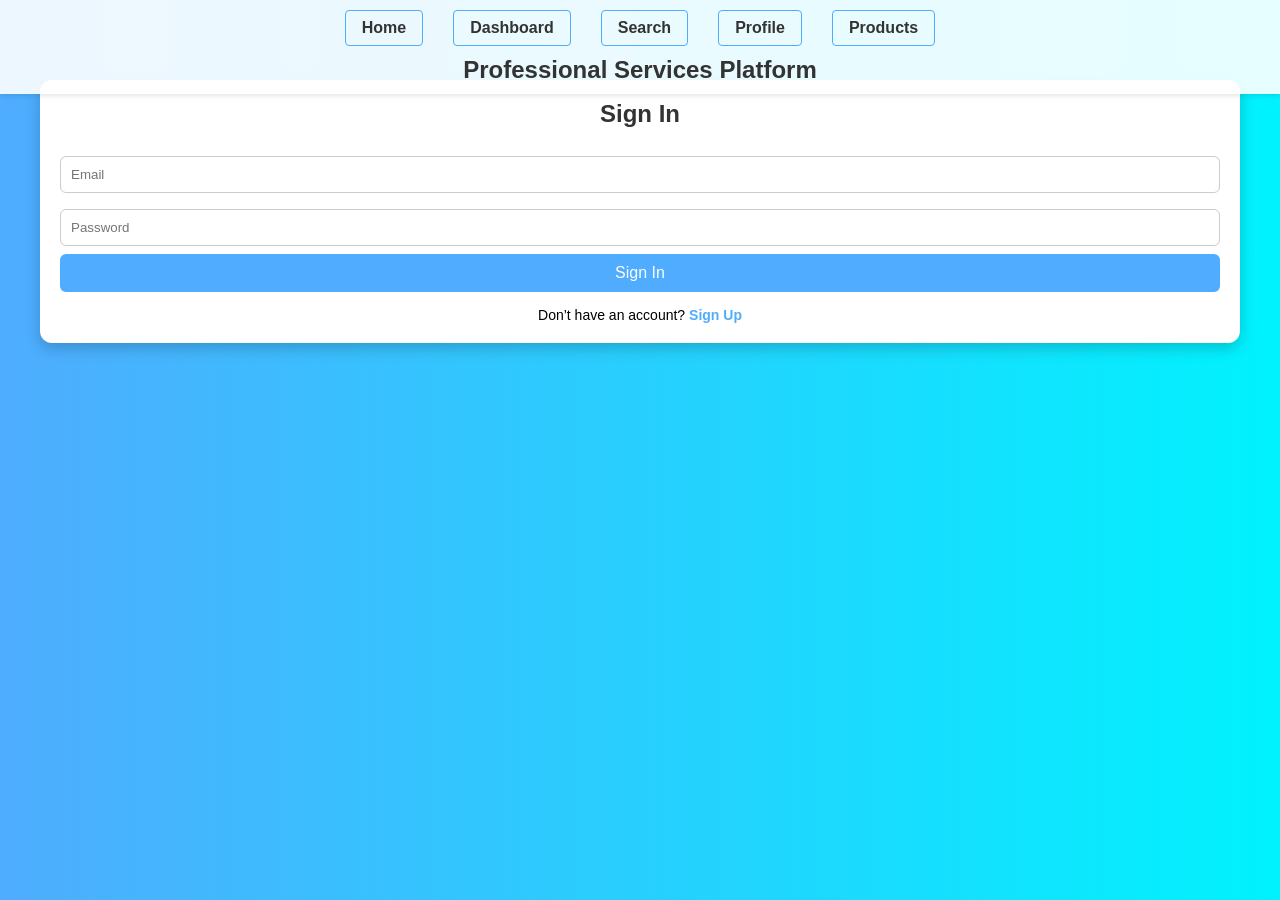
<file: index.html>
<!DOCTYPE html>
<html lang="en">
<head>
  <meta charset="UTF-8">
  <meta name="viewport" content="width=device-width, initial-scale=1.0">
  <title>Sign In</title>
  <link rel="stylesheet" href="style.css">
</head>
<body>
  <header>
    <nav>
      <a href="index.html">Home</a>
      <a href="dashboard.html">Dashboard</a>
      <a href="search.html">Search</a>
      <a href="profile.html">Profile</a>
      <a href="product.html">Products</a>
      <button id="logoutBtn" style="display:none;">Logout</button>
    </nav>
    <h1>Professional Services Platform</h1>
  </header>
  <div class="container">
    <h2>Sign In</h2>
    <form id="signinForm">
      <input type="email" placeholder="Email" required>
      <input type="password" placeholder="Password" required>
      <button type="submit">Sign In</button>
    </form>
    <p>Don’t have an account? <a href="signup.html">Sign Up</a></p>
  </div>
  <script src="script.js"></script>
</body>
</html>
</file>
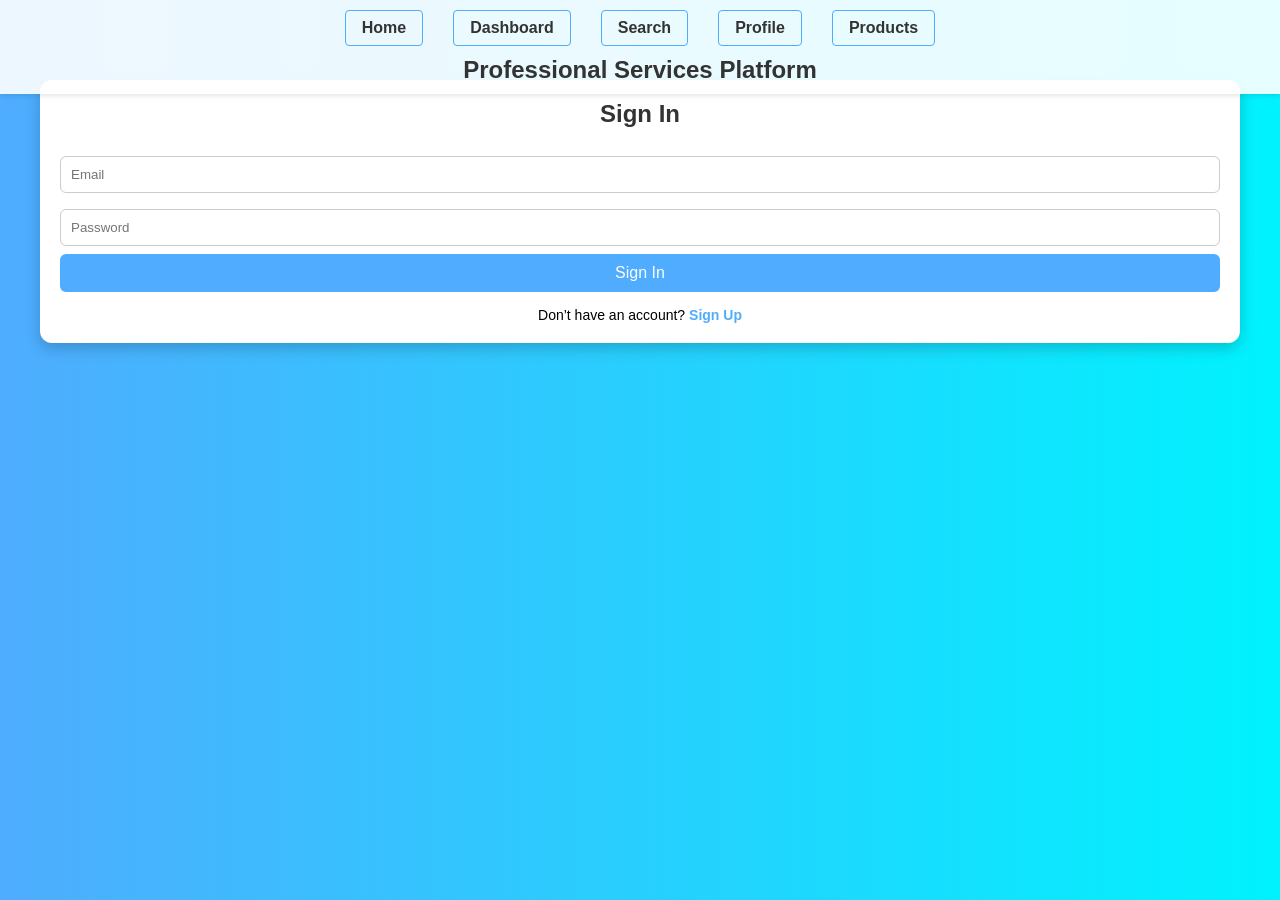
<file: admin.html>
<!DOCTYPE html>
<html lang="en">
<head>
  <meta charset="UTF-8">
  <meta name="viewport" content="width=device-width, initial-scale=1.0">
  <title>Admin Panel</title>
  <link rel="stylesheet" href="style.css">
</head>
<body>
  <header>
    <nav>
      <a href="index.html">Home</a>
      <a href="dashboard.html">Dashboard</a>
      <a href="search.html">Search</a>
      <a href="profile.html">Profile</a>
      <a href="admin.html">Admin</a>
      <a href="support.html">Support</a>
      <a href="product.html">Products</a>
      <button id="logoutBtn">Logout</button>
    </nav>
    <h1>Professional Services Platform</h1>
  </header>
  <div class="container">
    <h2>Admin Panel</h2>
    
    <section>
      <h3>Manage Users</h3>
      <table id="usersTable" class="admin-table">
        <thead>
          <tr>
            <th>Name</th>
            <th>Email</th>
            <th>Role</th>
            <th>Actions</th>
          </tr>
        </thead>
        <tbody>
          <!-- Populated by JS -->
        </tbody>
      </table>
      <form id="addUserForm">
        <input type="text" placeholder="Full Name" required>
        <input type="email" placeholder="Email" required>
        <input type="password" placeholder="Password" required>
        <select required>
          <option value="">Select Role</option>
          <option value="User">User</option>
          <option value="Professional">Professional</option>
          <option value="Admin">Admin</option>
          <option value="Support">Customer Support</option>
        </select>
        <button type="submit">Add User</button>
      </form>
    </section>

    <section>
      <h3>Manage Services</h3>
      <table id="servicesTable" class="admin-table">
        <thead>
          <tr>
            <th>Name</th>
            <th>Description</th>
            <th>Actions</th>
          </tr>
        </thead>
        <tbody>
          <!-- Populated by JS -->
        </tbody>
      </table>
      <form id="addServiceForm">
        <input type="text" placeholder="Service Name" required>
        <input type="text" placeholder="Description" required>
        <button type="submit">Add Service</button>
      </form>
    </section>
  </div>
  <script src="script.js"></script>
  <script>
    // Admin logic
    document.addEventListener('DOMContentLoaded', function() {
      const currentUser = JSON.parse(localStorage.getItem('currentUser'));
      if (!currentUser || currentUser.role !== 'Admin') {
        alert('Access restricted to Admin only.');
        window.location.href = 'dashboard.html';
        return;
      }

      loadUsers();
      loadServices();

      document.getElementById('addUserForm').addEventListener('submit', function(e) {
        e.preventDefault();
        const name = this.querySelector('input[placeholder="Full Name"]').value;
        const email = this.querySelector('input[placeholder="Email"]').value;
        const password = this.querySelector('input[placeholder="Password"]').value;
        const role = this.querySelector('select').value;

        if (!name || !email || !password || !role) {
          alert('Please fill all fields.');
          return;
        }

        let users = JSON.parse(localStorage.getItem('users')) || [];
        if (users.find(u => u.email === email)) {
          alert('Email already exists.');
          return;
        }

        const newUser = { name, email, password, role };
        users.push(newUser);
        localStorage.setItem('users', JSON.stringify(users));
        loadUsers();
        this.reset();
        alert('User added successfully!');
      });

      document.getElementById('addServiceForm').addEventListener('submit', function(e) {
        e.preventDefault();
        const name = this.querySelector('input[placeholder="Service Name"]').value;
        const desc = this.querySelector('input[placeholder="Description"]').value;

        if (!name || !desc) {
          alert('Please fill all fields.');
          return;
        }

        let services = JSON.parse(localStorage.getItem('services')) || services; // Use global or local
        services.push({ name, description: desc });
        localStorage.setItem('services', JSON.stringify(services));
        loadServices();
        this.reset();
        alert('Service added successfully!');
      });

      function loadUsers() {
        let users = JSON.parse(localStorage.getItem('users')) || [];
        const tbody = document.querySelector('#usersTable tbody');
        tbody.innerHTML = '';
        users.forEach((user, index) => {
          const tr = document.createElement('tr');
          tr.innerHTML = `
            <td>${user.name}</td>
            <td>${user.email}</td>
            <td>${user.role}</td>
            <td>
              <button onclick="editUser(${index})">Edit</button>
              <button onclick="deleteUser(${index})">Delete</button>
            </td>
          `;
          tbody.appendChild(tr);
        });
      }

      function loadServices() {
        let services = JSON.parse(localStorage.getItem('services')) || services;
        const tbody = document.querySelector('#servicesTable tbody');
        tbody.innerHTML = '';
        services.forEach((service, index) => {
          const tr = document.createElement('tr');
          tr.innerHTML = `
            <td>${service.name}</td>
            <td>${service.description}</td>
            <td>
              <button onclick="deleteService(${index})">Delete</button>
            </td>
          `;
          tbody.appendChild(tr);
        });
      }

      window.editUser = function(index) {
        let users = JSON.parse(localStorage.getItem('users')) || [];
        const user = users[index];
        const newRole = prompt('New role:', user.role);
        if (newRole && ['User', 'Professional', 'Admin', 'Support'].includes(newRole)) {
          user.role = newRole;
          localStorage.setItem('users', JSON.stringify(users));
          loadUsers();
          alert('User updated!');
        }
      };

      window.deleteUser = function(index) {
        if (confirm('Delete this user?')) {
          let users = JSON.parse(localStorage.getItem('users')) || [];
          users.splice(index, 1);
          localStorage.setItem('users', JSON.stringify(users));
          loadUsers();
          alert('User deleted!');
        }
      };

      window.deleteService = function(index) {
        if (confirm('Delete this service?')) {
          let services = JSON.parse(localStorage.getItem('services')) || services;
          services.splice(index, 1);
          localStorage.setItem('services', JSON.stringify(services));
          loadServices();
          alert('Service deleted!');
        }
      };

      checkLoginStatus(); // From script.js
    });
  </script>
</body>
</html>
</file>
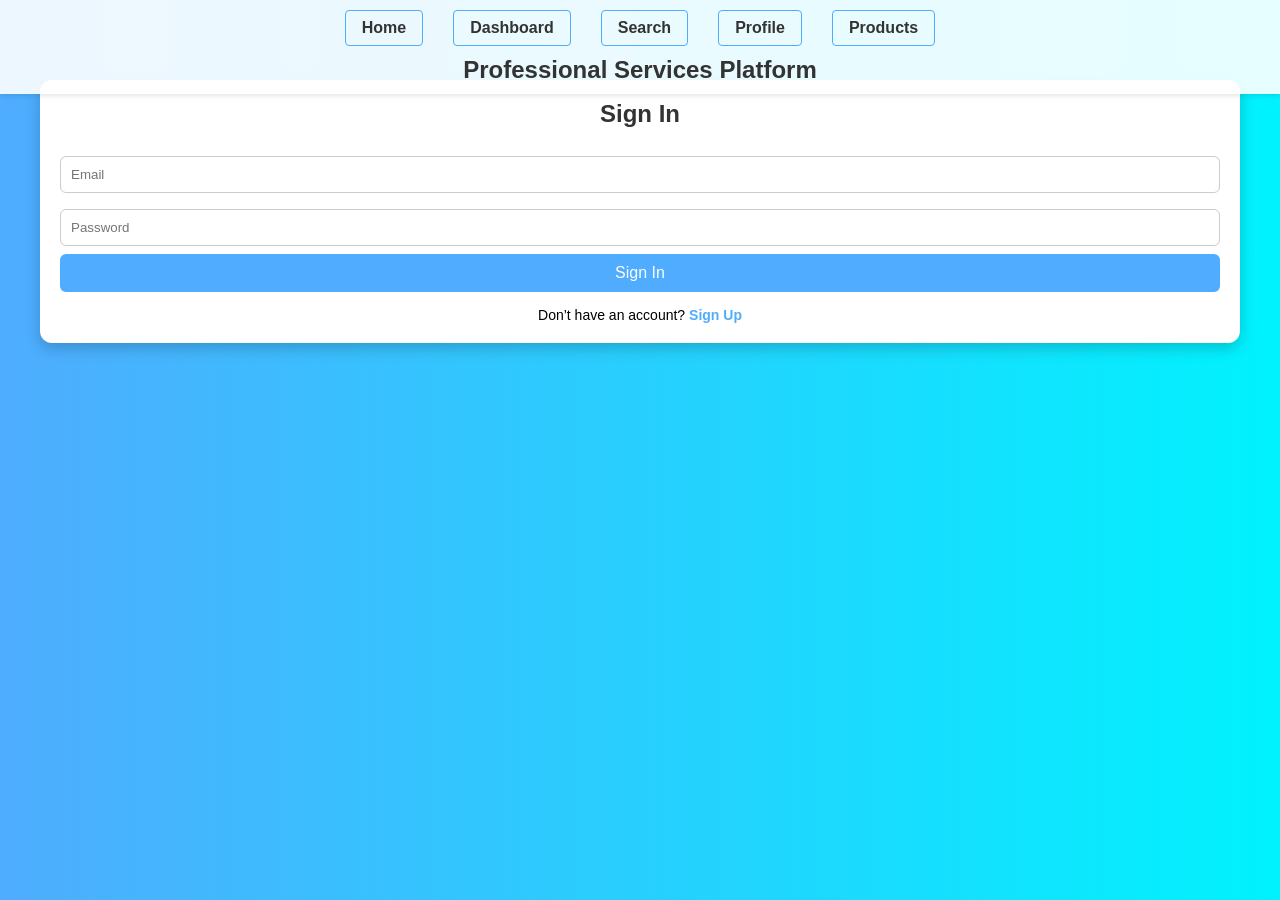
<file: dashboard.html>
<!DOCTYPE html>
<html lang="en">
<head>
  <meta charset="UTF-8">
  <meta name="viewport" content="width=device-width, initial-scale=1.0">
  <title>Dashboard</title>
  <link rel="stylesheet" href="style.css">
</head>
<body>
  <header>
    <nav>
      <a href="index.html">Home</a>
      <a href="dashboard.html">Dashboard</a>
      <a href="search.html">Search</a>
      <a href="profile.html">Profile</a>
      <a href="admin.html">Admin</a>
      <a href="support.html">Support</a>
      <a href="product.html">Products</a>
      <button id="logoutBtn">Logout</button>
    </nav>
    <h1>Professional Services Platform</h1>
  </header>
  <div class="container">
    <h2 id="dashboardTitle">Welcome to Dashboard</h2>
    <div id="roleContent">
      <!-- Role-based content will be populated by JS -->
    </div>
  </div>
  <script src="script.js"></script>
  <script>
    // Inline script for dashboard specific logic
    document.addEventListener('DOMContentLoaded', function() {
      const currentUser = JSON.parse(localStorage.getItem('currentUser'));
      if (!currentUser) {
        window.location.href = 'index.html';
        return;
      }

      const title = document.getElementById('dashboardTitle');
      const content = document.getElementById('roleContent');
      title.textContent = `Welcome, ${currentUser.name}! (${currentUser.role} Role)`;

      let cards = '';
      switch (currentUser.role) {
        case 'User':
          cards = `
            <div class="dashboard-card" onclick="window.location.href='search.html'">
              <h3>Search Professionals</h3>
              <p>Find and hire services</p>
            </div>
            <div class="dashboard-card" onclick="window.location.href='profile.html'">
              <h3>My Profile</h3>
              <p>View and edit your info</p>
            </div>
            <div class="dashboard-card" onclick="alert('Provide feedback on past hires')">
              <h3>Give Feedback</h3>
              <p>Rate your experiences</p>
            </div>
          `;
          break;
        case 'Professional':
          cards = `
            <div class="dashboard-card" onclick="window.location.href='profile.html'">
              <h3>Manage Profile</h3>
              <p>Update your services and info</p>
            </div>
            <div class="dashboard-card" onclick="alert('View client requests and messages')">
              <h3>Client Interactions</h3>
              <p>Respond to hires and inquiries</p>
            </div>
            <div class="dashboard-card" onclick="alert('List new services')">
              <h3>List Services</h3>
              <p>Add or edit your offerings</p>
            </div>
          `;
          break;
        case 'Admin':
          cards = `
            <div class="dashboard-card" onclick="window.location.href='admin.html'">
              <h3>Manage Users</h3>
              <p>View and edit user roles</p>
            </div>
            <div class="dashboard-card" onclick="alert('Manage service listings')">
              <h3>Manage Services</h3>
              <p>Add or approve services</p>
            </div>
            <div class="dashboard-card" onclick="alert('Platform settings')">
              <h3>Settings</h3>
              <p>Configure platform options</p>
            </div>
          `;
          break;
        case 'Support':
          cards = `
            <div class="dashboard-card" onclick="window.location.href='support.html'">
              <h3>View Inquiries</h3>
              <p>Check user issues</p>
            </div>
            <div class="dashboard-card" onclick="alert('Resolve open tickets')">
              <h3>Resolve Issues</h3>
              <p>Handle support requests</p>
            </div>
            <div class="dashboard-card" onclick="alert('Escalate complex problems')">
              <h3>Escalate</h3>
              <p>Refer to admin if needed</p>
            </div>
          `;
          break;
        default:
          cards = '<p>Invalid role. Please log in again.</p>';
      }
      content.innerHTML = cards;
      checkLoginStatus(); // From script.js
    });
  </script>
</body>
</html>
</file>
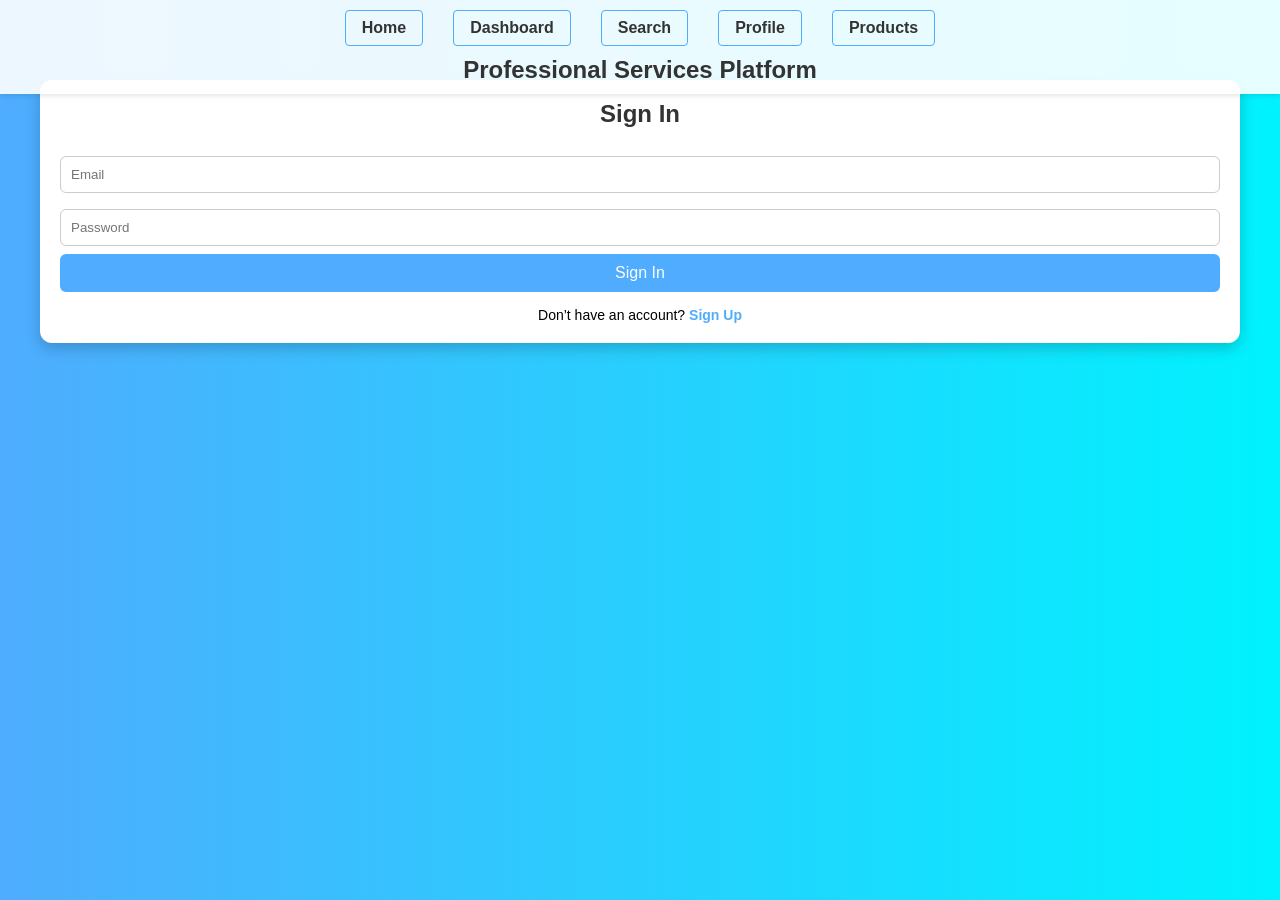
<file: profile.html>
<!DOCTYPE html>
<html lang="en">
<head>
  <meta charset="UTF-8">
  <meta name="viewport" content="width=device-width, initial-scale=1.0">
  <title>Profile</title>
  <link rel="stylesheet" href="style.css">
</head>
<body>
  <header>
    <nav>
      <a href="index.html">Home</a>
      <a href="dashboard.html">Dashboard</a>
      <a href="search.html">Search</a>
      <a href="profile.html">Profile</a>
      <a href="admin.html">Admin</a>
      <a href="support.html">Support</a>
      <a href="product.html">Products</a>
      <button id="logoutBtn">Logout</button>
    </nav>
    <h1>Professional Services Platform</h1>
  </header>
  <div class="container">
    <h2>Manage Profile</h2>
    <form id="profileForm" class="profile-form">
      <input type="text" id="name" placeholder="Full Name" required>
      <input type="email" id="email" placeholder="Email" required>
      <textarea id="bio" placeholder="Bio/Description" rows="4"></textarea>
      <div id="servicesSection" style="display:none;">
        <h3>Your Services</h3>
        <input type="text" id="serviceName" placeholder="Service Name">
        <input type="text" id="serviceDesc" placeholder="Description">
        <button type="button" onclick="addService()">Add Service</button>
        <ul id="servicesList"></ul>
      </div>
      <button type="submit">Save Profile</button>
    </form>
    <div id="feedbackSection" style="display:none; margin-top: 20px;">
      <h3>Feedback</h3>
      <textarea id="feedbackText" placeholder="Enter feedback..."></textarea>
      <button onclick="submitFeedback()">Submit Feedback</button>
    </div>
  </div>
  <script src="script.js"></script>
  <script>
    // Profile logic
    document.addEventListener('DOMContentLoaded', function() {
      const currentUser = JSON.parse(localStorage.getItem('currentUser'));
      if (!currentUser || (currentUser.role !== 'User' && currentUser.role !== 'Professional')) {
        alert('Access restricted to Users and Professionals only.');
        window.location.href = 'dashboard.html';
        return;
      }

      // Load current profile
      document.getElementById('name').value = currentUser.name || '';
      document.getElementById('email').value = currentUser.email || '';
      document.getElementById('bio').value = currentUser.bio || '';

      if (currentUser.role === 'Professional') {
        document.getElementById('servicesSection').style.display = 'block';
        loadServices(currentUser.services || []);
      }

      if (currentUser.role === 'User') {
        document.getElementById('feedbackSection').style.display = 'block';
      }

      document.getElementById('profileForm').addEventListener('submit', function(e) {
        e.preventDefault();
        const updatedUser = {
          ...currentUser,
          name: document.getElementById('name').value,
          email: document.getElementById('email').value,
          bio: document.getElementById('bio').value
        };
        if (currentUser.role === 'Professional') {
          updatedUser.services = currentUser.services || [];
        }
        localStorage.setItem('currentUser', JSON.stringify(updatedUser));

        // Update in users array
        let users = JSON.parse(localStorage.getItem('users')) || [];
        const index = users.findIndex(u => u.email === currentUser.email);
        if (index > -1) {
          users[index] = updatedUser;
          localStorage.setItem('users', JSON.stringify(users));
        }

        alert('Profile updated successfully!');
      });

      checkLoginStatus(); // From script.js
    });

    let currentServices = [];

    function loadServices(services) {
      currentServices = services;
      const list = document.getElementById('servicesList');
      list.innerHTML = '';
      services.forEach(service => {
        const li = document.createElement('li');
        li.textContent = `${service.name}: ${service.desc}`;
        const deleteBtn = document.createElement('button');
        deleteBtn.textContent = 'Delete';
        deleteBtn.onclick = () => deleteService(service.name);
        li.appendChild(deleteBtn);
        list.appendChild(li);
      });
    }

    function addService() {
      const name = document.getElementById('serviceName').value;
      const desc = document.getElementById('serviceDesc').value;
      if (name && desc) {
        currentServices.push({ name, desc });
        loadServices(currentServices);
        document.getElementById('serviceName').value = '';
        document.getElementById('serviceDesc').value = '';
        // Update currentUser
        const currentUser = JSON.parse(localStorage.getItem('currentUser'));
        currentUser.services = currentServices;
        localStorage.setItem('currentUser', JSON.stringify(currentUser));
      } else {
        alert('Please fill service name and description.');
      }
    }

    function deleteService(name) {
      currentServices = currentServices.filter(s => s.name !== name);
      loadServices(currentServices);
      const currentUser = JSON.parse(localStorage.getItem('currentUser'));
      currentUser.services = currentServices;
      localStorage.setItem('currentUser', JSON.stringify(currentUser));
    }

    function submitFeedback() {
      const feedback = document.getElementById('feedbackText').value;
      if (feedback) {
        alert('Feedback submitted! Thank you.');
        document.getElementById('feedbackText').value = '';
        // In real app, store or send feedback
      } else {
        alert('Please enter feedback.');
      }
    }
  </script>
</body>
</html>
</file>
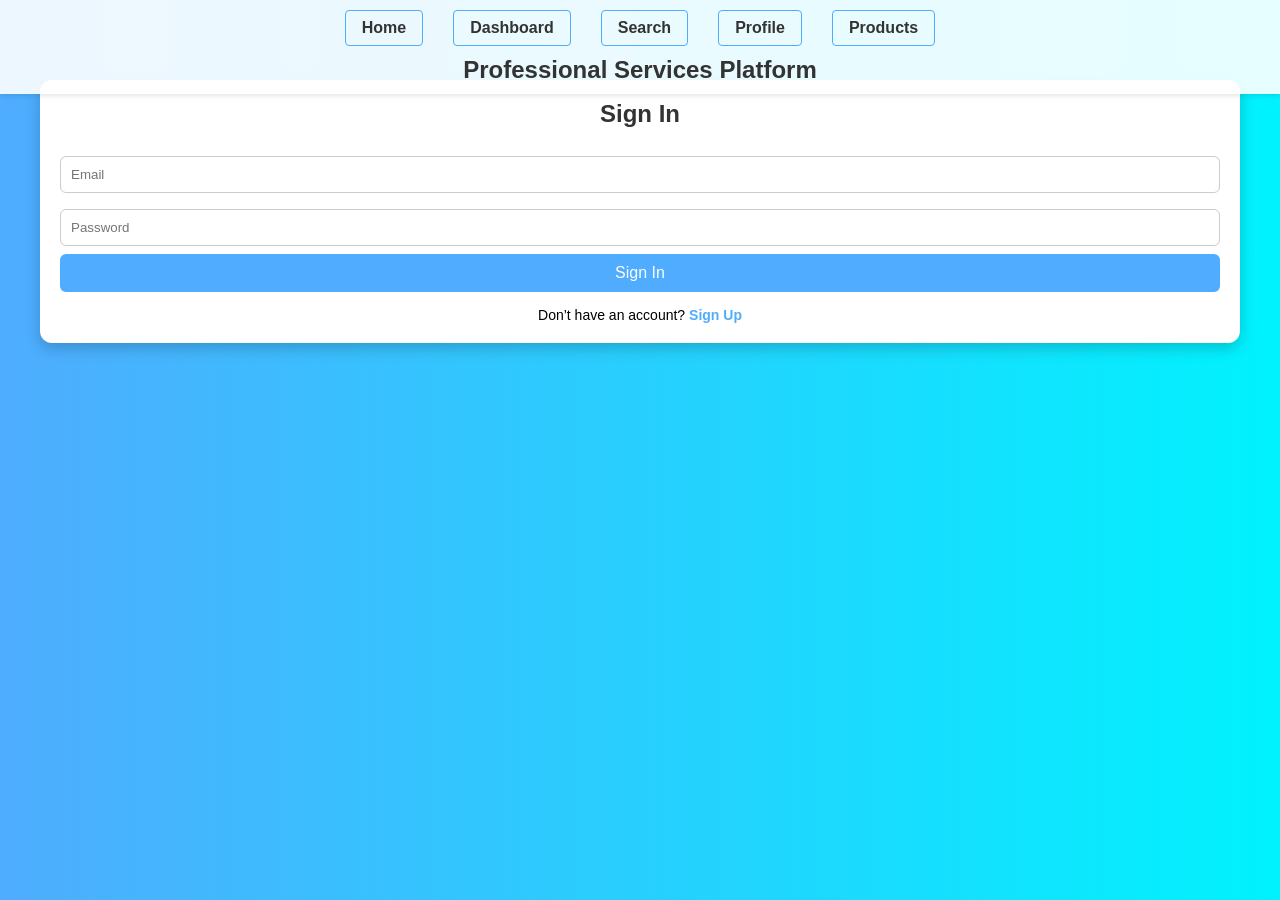
<file: search.html>
<!DOCTYPE html>
<html lang="en">
<head>
  <meta charset="UTF-8">
  <meta name="viewport" content="width=device-width, initial-scale=1.0">
  <title>Search Professionals</title>
  <link rel="stylesheet" href="style.css">
</head>
<body>
  <header>
    <nav>
      <a href="index.html">Home</a>
      <a href="dashboard.html">Dashboard</a>
      <a href="search.html">Search</a>
      <a href="profile.html">Profile</a>
      <a href="admin.html">Admin</a>
      <a href="support.html">Support</a>
      <a href="product.html">Products</a>
      <button id="logoutBtn">Logout</button>
    </nav>
    <h1>Professional Services Platform</h1>
  </header>
  <div class="container">
    <h2>Search for Professionals</h2>
    <form id="searchForm" class="search-form">
      <input type="text" id="serviceSearch" placeholder="Service (e.g., Plumbing)" required>
      <input type="text" id="locationSearch" placeholder="Location (e.g., New York)">
      <button type="submit">Search</button>
    </form>
    <div id="searchResults" class="search-results">
      <!-- Results populated by JS -->
    </div>
  </div>
  <script src="script.js"></script>
  <script>
    // Search logic
    document.addEventListener('DOMContentLoaded', function() {
      const currentUser = JSON.parse(localStorage.getItem('currentUser'));
      if (!currentUser || currentUser.role !== 'User') {
        alert('Access restricted to Users only.');
        window.location.href = 'dashboard.html';
        return;
      }

      const form = document.getElementById('searchForm');
      const results = document.getElementById('searchResults');

      form.addEventListener('submit', function(e) {
        e.preventDefault();
        const service = document.getElementById('serviceSearch').value.toLowerCase();
        const location = document.getElementById('locationSearch').value.toLowerCase();

        let filtered = professionals.filter(pro => 
          pro.service.toLowerCase().includes(service) &&
          (!location || pro.location.toLowerCase().includes(location))
        );

        if (filtered.length === 0) {
          results.innerHTML = '<p>No professionals found.</p>';
          return;
        }

        let html = '';
        filtered.forEach(pro => {
          html += `
            <div class="professional-card">
              <h3>${pro.name}</h3>
              <p>Service: ${pro.service}</p>
              <p>Location: ${pro.location}</p>
              <p>Rating: ${pro.rating} ⭐</p>
              <button onclick="hireProfessional(${pro.id})">Hire</button>
            </div>
          `;
        });
        results.innerHTML = html;
      });

      checkLoginStatus(); // From script.js
    });

    function hireProfessional(id) {
      alert(`Hired professional ID: ${id}. Request sent!`);
      // In real app, send request to backend or store in localStorage
    }
  </script>
</body>
</html>
</file>
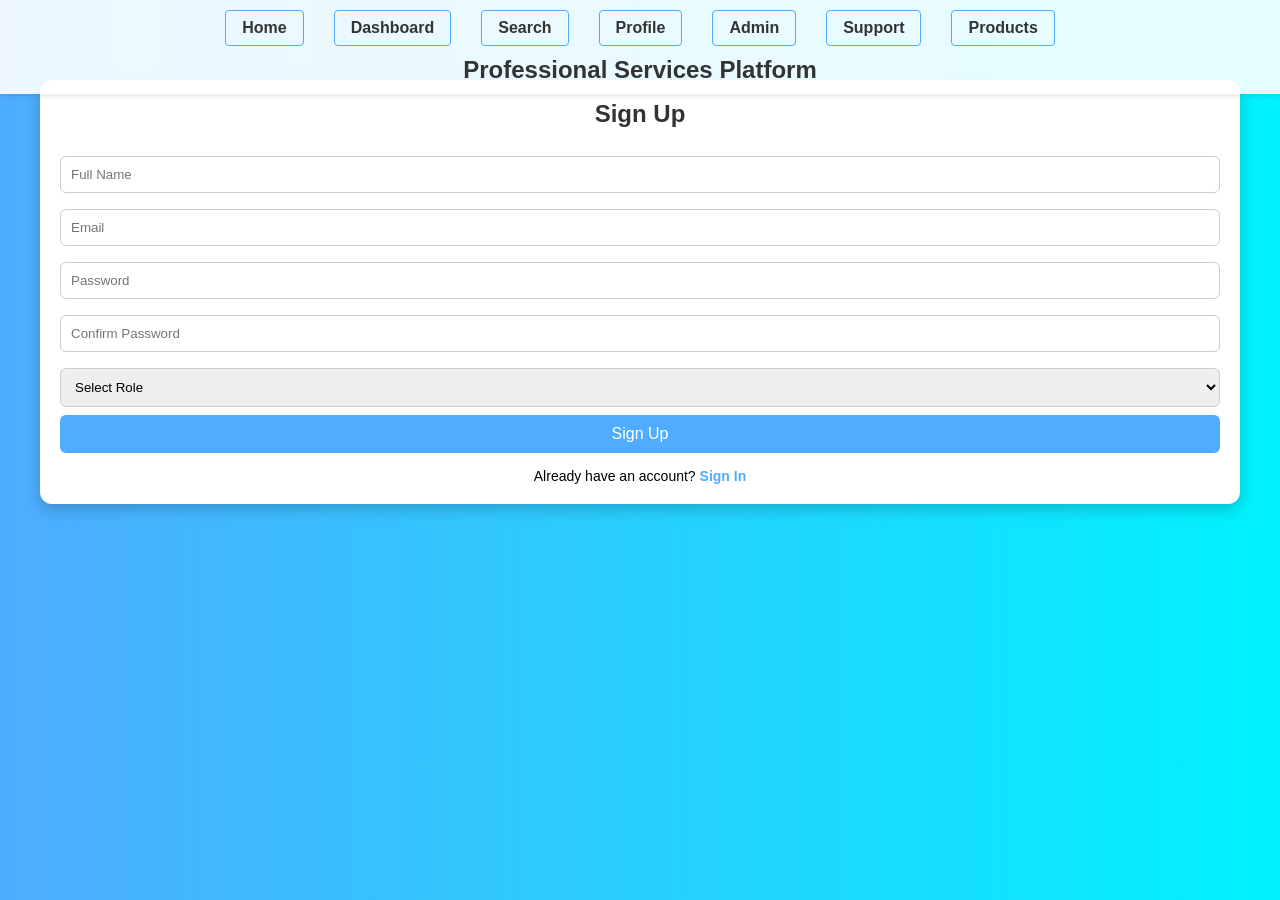
<file: signup.html>
<!DOCTYPE html>
<html lang="en">
<head>
  <meta charset="UTF-8">
  <meta name="viewport" content="width=device-width, initial-scale=1.0">
  <title>Sign Up</title>
  <link rel="stylesheet" href="style.css">
</head>
<body>
  <header>
    <nav>
      <a href="index.html">Home</a>
      <a href="dashboard.html">Dashboard</a>
      <a href="search.html">Search</a>
      <a href="profile.html">Profile</a>
      <a href="admin.html">Admin</a>
      <a href="support.html">Support</a>
      <a href="product.html">Products</a>
      <button id="logoutBtn" style="display:none;">Logout</button>
    </nav>
    <h1>Professional Services Platform</h1>
  </header>
  <div class="container">
    <h2>Sign Up</h2>
    <form id="signupForm">
      <input type="text" placeholder="Full Name" required>
      <input type="email" placeholder="Email" required>
      <input type="password" placeholder="Password" required>
      <input type="password" placeholder="Confirm Password" required>
      <select id="role" required>
        <option value="">Select Role</option>
        <option value="User">User</option>
        <option value="Professional">Professional</option>
        <option value="Admin">Admin</option>
        <option value="Support">Customer Support</option>
      </select>
      <button type="submit">Sign Up</button>
    </form>
    <p>Already have an account? <a href="index.html">Sign In</a></p>
  </div>
  <script src="script.js"></script>
</body>
</html>
</file>
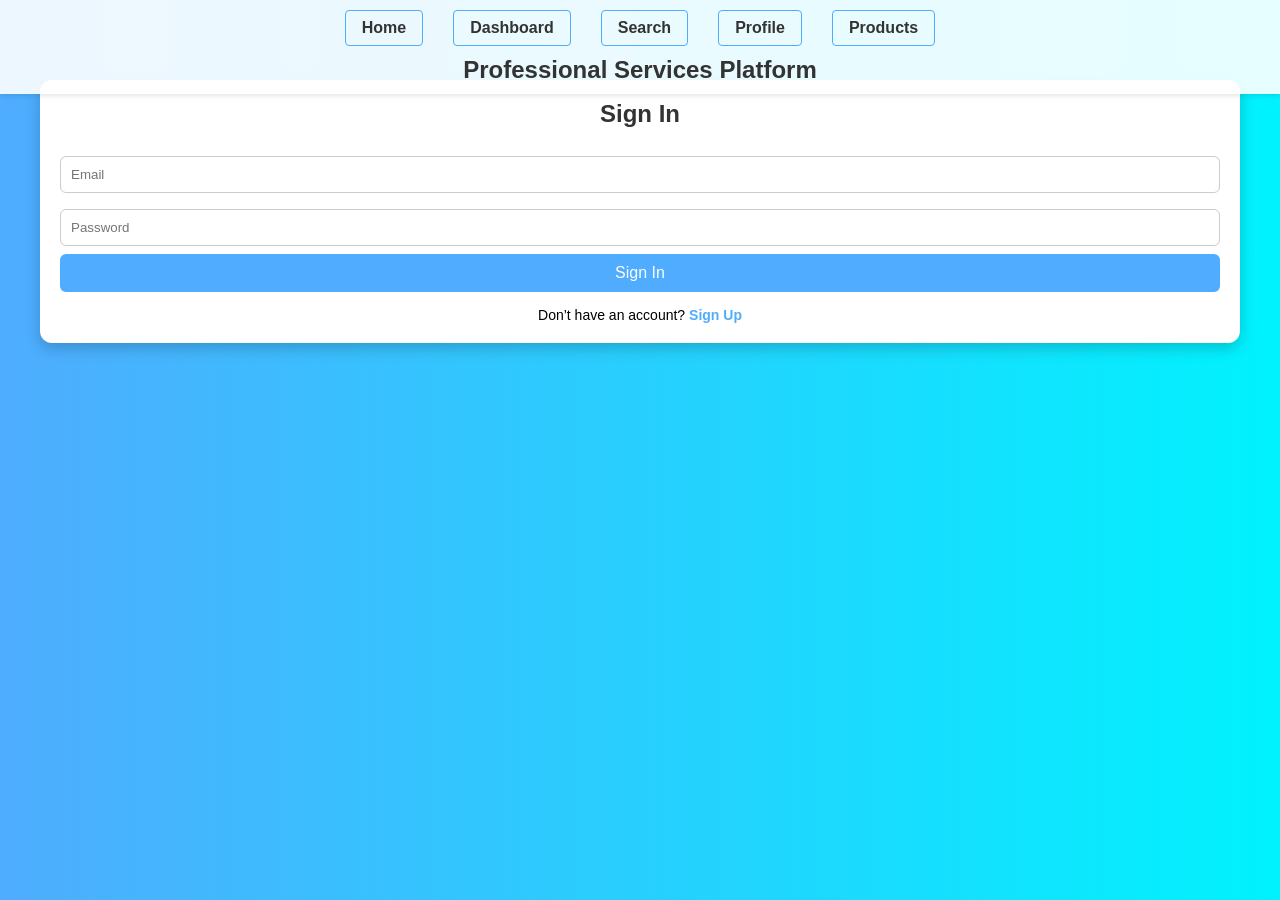
<file: support.html>
<!DOCTYPE html>
<html lang="en">
<head>
  <meta charset="UTF-8">
  <meta name="viewport" content="width=device-width, initial-scale=1.0">
  <title>Customer Support</title>
  <link rel="stylesheet" href="style.css">
</head>
<body>
  <header>
    <nav>
      <a href="index.html">Home</a>
      <a href="dashboard.html">Dashboard</a>
      <a href="search.html">Search</a>
      <a href="profile.html">Profile</a>
      <a href="admin.html">Admin</a>
      <a href="support.html">Support</a>
      <a href="product.html">Products</a>
      <button id="logoutBtn">Logout</button>
    </nav>
    <h1>Professional Services Platform</h1>
  </header>
  <div class="container">
    <h2>Customer Support</h2>
    <table id="inquiriesTable" class="support-table">
      <thead>
        <tr>
          <th>User</th>
          <th>Issue</th>
          <th>Status</th>
          <th>Actions</th>
        </tr>
      </thead>
      <tbody>
        <!-- Populated by JS -->
      </tbody>
    </table>
    <form id="addInquiryForm" style="display:none;">
      <h3>Simulate New Inquiry (for testing)</h3>
      <input type="text" placeholder="User Name" required>
      <textarea placeholder="Issue Description" required></textarea>
      <button type="submit">Add Inquiry</button>
    </form>
  </div>
  <script src="script.js"></script>
  <script>
    // Support logic
    document.addEventListener('DOMContentLoaded', function() {
      const currentUser = JSON.parse(localStorage.getItem('currentUser'));
      if (!currentUser || currentUser.role !== 'Support') {
        alert('Access restricted to Customer Support only.');
        window.location.href = 'dashboard.html';
        return;
      }

      // Mock inquiries if not in localStorage
      let inquiries = JSON.parse(localStorage.getItem('inquiries')) || [
        { id: 1, user: 'Alice', issue: 'Payment issue with hire', status: 'Open' },
        { id: 2, user: 'Bob', issue: 'Professional not responding', status: 'Resolved' },
        { id: 3, user: 'Charlie', issue: 'Account access problem', status: 'Open' }
      ];
      localStorage.setItem('inquiries', JSON.stringify(inquiries));

      loadInquiries();

      // Add inquiry form for testing (visible only in support)
      document.getElementById('addInquiryForm').style.display = 'block';
      document.getElementById('addInquiryForm').addEventListener('submit', function(e) {
        e.preventDefault();
        const user = this.querySelector('input').value;
        const issue = this.querySelector('textarea').value;
        if (user && issue) {
          inquiries.push({ id: Date.now(), user, issue, status: 'Open' });
          localStorage.setItem('inquiries', JSON.stringify(inquiries));
          loadInquiries();
          this.reset();
          alert('Inquiry added for testing.');
        }
      });

      function loadInquiries() {
        inquiries = JSON.parse(localStorage.getItem('inquiries')) || [];
        const tbody = document.querySelector('#inquiriesTable tbody');
        tbody.innerHTML = '';
        inquiries.forEach(inquiry => {
          const tr = document.createElement('tr');
          tr.innerHTML = `
            <td>${inquiry.user}</td>
            <td>${inquiry.issue}</td>
            <td>${inquiry.status}</td>
            <td>
              ${inquiry.status === 'Open' ? `<button onclick="resolveInquiry(${inquiry.id})">Resolve</button>` : 'Resolved'}
            </td>
          `;
          tbody.appendChild(tr);
        });
      }

      window.resolveInquiry = function(id) {
        if (confirm('Mark this inquiry as resolved?')) {
          inquiries = inquiries.map(i => i.id === id ? { ...i, status: 'Resolved' } : i);
          localStorage.setItem('inquiries', JSON.stringify(inquiries));
          loadInquiries();
          alert('Inquiry resolved!');
        }
      };

      checkLoginStatus(); // From script.js
    });
  </script>
</body>
</html>
</file>
<file: style.css>
* {
  margin: 0;
  padding: 0;
  box-sizing: border-box;
  font-family: Arial, sans-serif;
}

body {
  margin: 0;
  padding-top: 80px; /* Space for fixed header */
  background: linear-gradient(to right, #4facfe, #00f2fe);
  min-height: 100vh;
  font-family: Arial, sans-serif;
}

header {
  position: fixed;
  top: 0;
  width: 100%;
  background: rgba(255, 255, 255, 0.9);
  padding: 10px 0;
  box-shadow: 0 2px 5px rgba(0,0,0,0.1);
  z-index: 1000;
}

nav {
  display: flex;
  justify-content: center;
  align-items: center;
  margin-bottom: 10px;
}

nav a, nav button {
  margin: 0 15px;
  padding: 8px 16px;
  text-decoration: none;
  color: #333;
  background: transparent;
  border: 1px solid #4facfe;
  border-radius: 4px;
  cursor: pointer;
  transition: background 0.3s;
}

nav a:hover, nav button:hover {
  background: #4facfe;
  color: white;
}

header h1 {
  text-align: center;
  margin: 0;
  color: #333;
  font-size: 24px;
}

.container {
  max-width: 1200px;
  margin: 0 auto;
  padding: 20px;
  background: white;
  border-radius: 12px;
  box-shadow: 0px 5px 15px rgba(0,0,0,0.2);
  text-align: center;
}

.dashboard-card {
  display: inline-block;
  width: 200px;
  margin: 20px;
  padding: 20px;
  background: #f8f9fa;
  border-radius: 8px;
  text-align: center;
  cursor: pointer;
  transition: transform 0.3s;
}

.dashboard-card:hover {
  transform: scale(1.05);
}

.search-form {
  width: 100%;
  max-width: 600px;
  margin: 20px auto;
}

.search-results {
  display: grid;
  grid-template-columns: repeat(auto-fill, minmax(300px, 1fr));
  gap: 20px;
  margin-top: 20px;
}

.professional-card {
  background: #f8f9fa;
  padding: 15px;
  border-radius: 8px;
  border-left: 4px solid #4facfe;
}

.profile-form {
  max-width: 500px;
  margin: 0 auto;
}

.admin-table, .support-table {
  width: 100%;
  border-collapse: collapse;
  margin: 20px 0;
}

.admin-table th, .admin-table td, .support-table th, .support-table td {
  padding: 10px;
  border: 1px solid #ddd;
  text-align: left;
}

.admin-table th, .support-table th {
  background: #4facfe;
  color: white;
}

select {
  width: 100%;
  padding: 10px;
  margin: 8px 0;
  border: 1px solid #ccc;
  border-radius: 6px;
}

@media (max-width: 768px) {
  nav {
    flex-direction: column;
  }
  nav a, nav button {
    margin: 5px 0;
  }
  .dashboard-card {
    width: 100%;
    max-width: 300px;
  }
  .search-results {
    grid-template-columns: 1fr;
  }
}

h2 {
  margin-bottom: 20px;
  color: #333;
}

form input {
  width: 100%;
  padding: 10px;
  margin: 8px 0;
  border: 1px solid #ccc;
  border-radius: 6px;
}

form button {
  width: 100%;
  padding: 10px;
  background: #4facfe;
  border: none;
  color: white;
  font-size: 16px;
  border-radius: 6px;
  cursor: pointer;
  transition: background 0.3s;
}

form button:hover {
  background: #00c6ff;
}

p {
  margin-top: 15px;
  font-size: 14px;
}

a {
  color: #4facfe;
  text-decoration: none;
  font-weight: bold;
}
</file>
